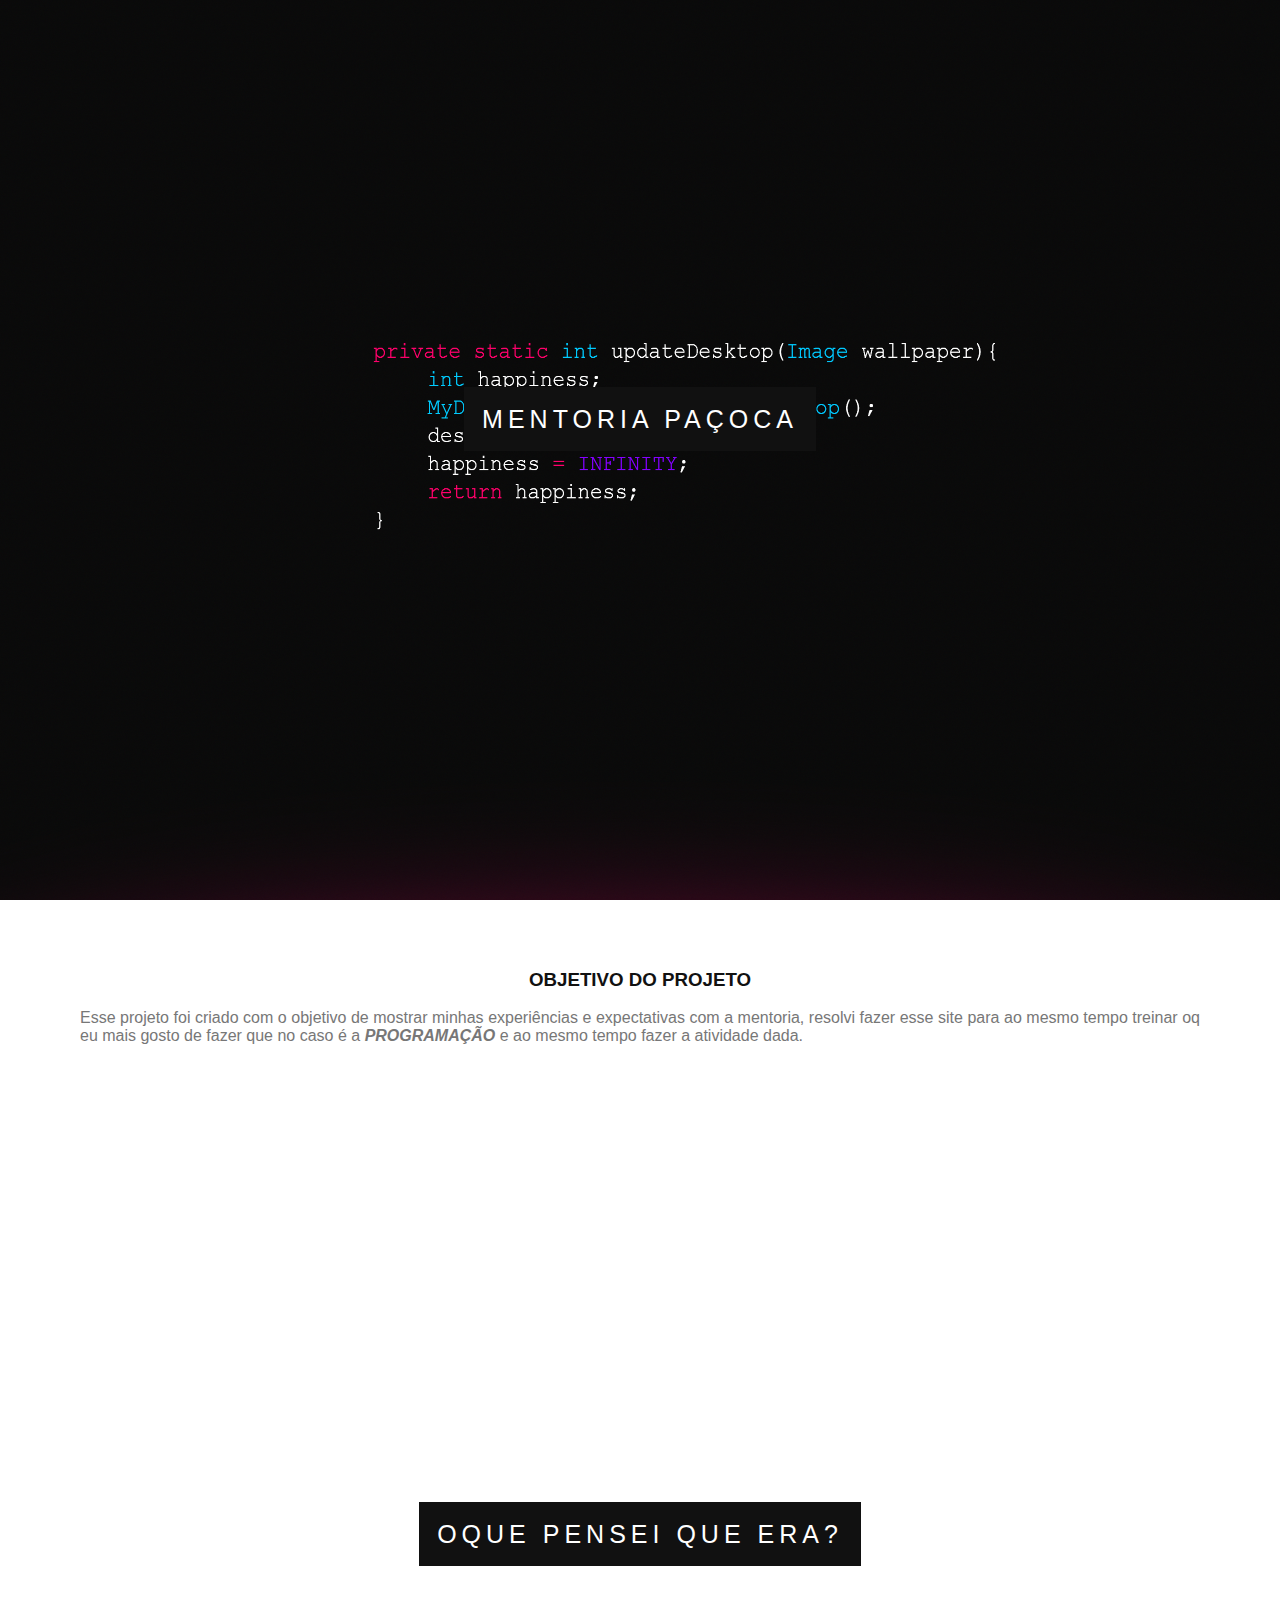
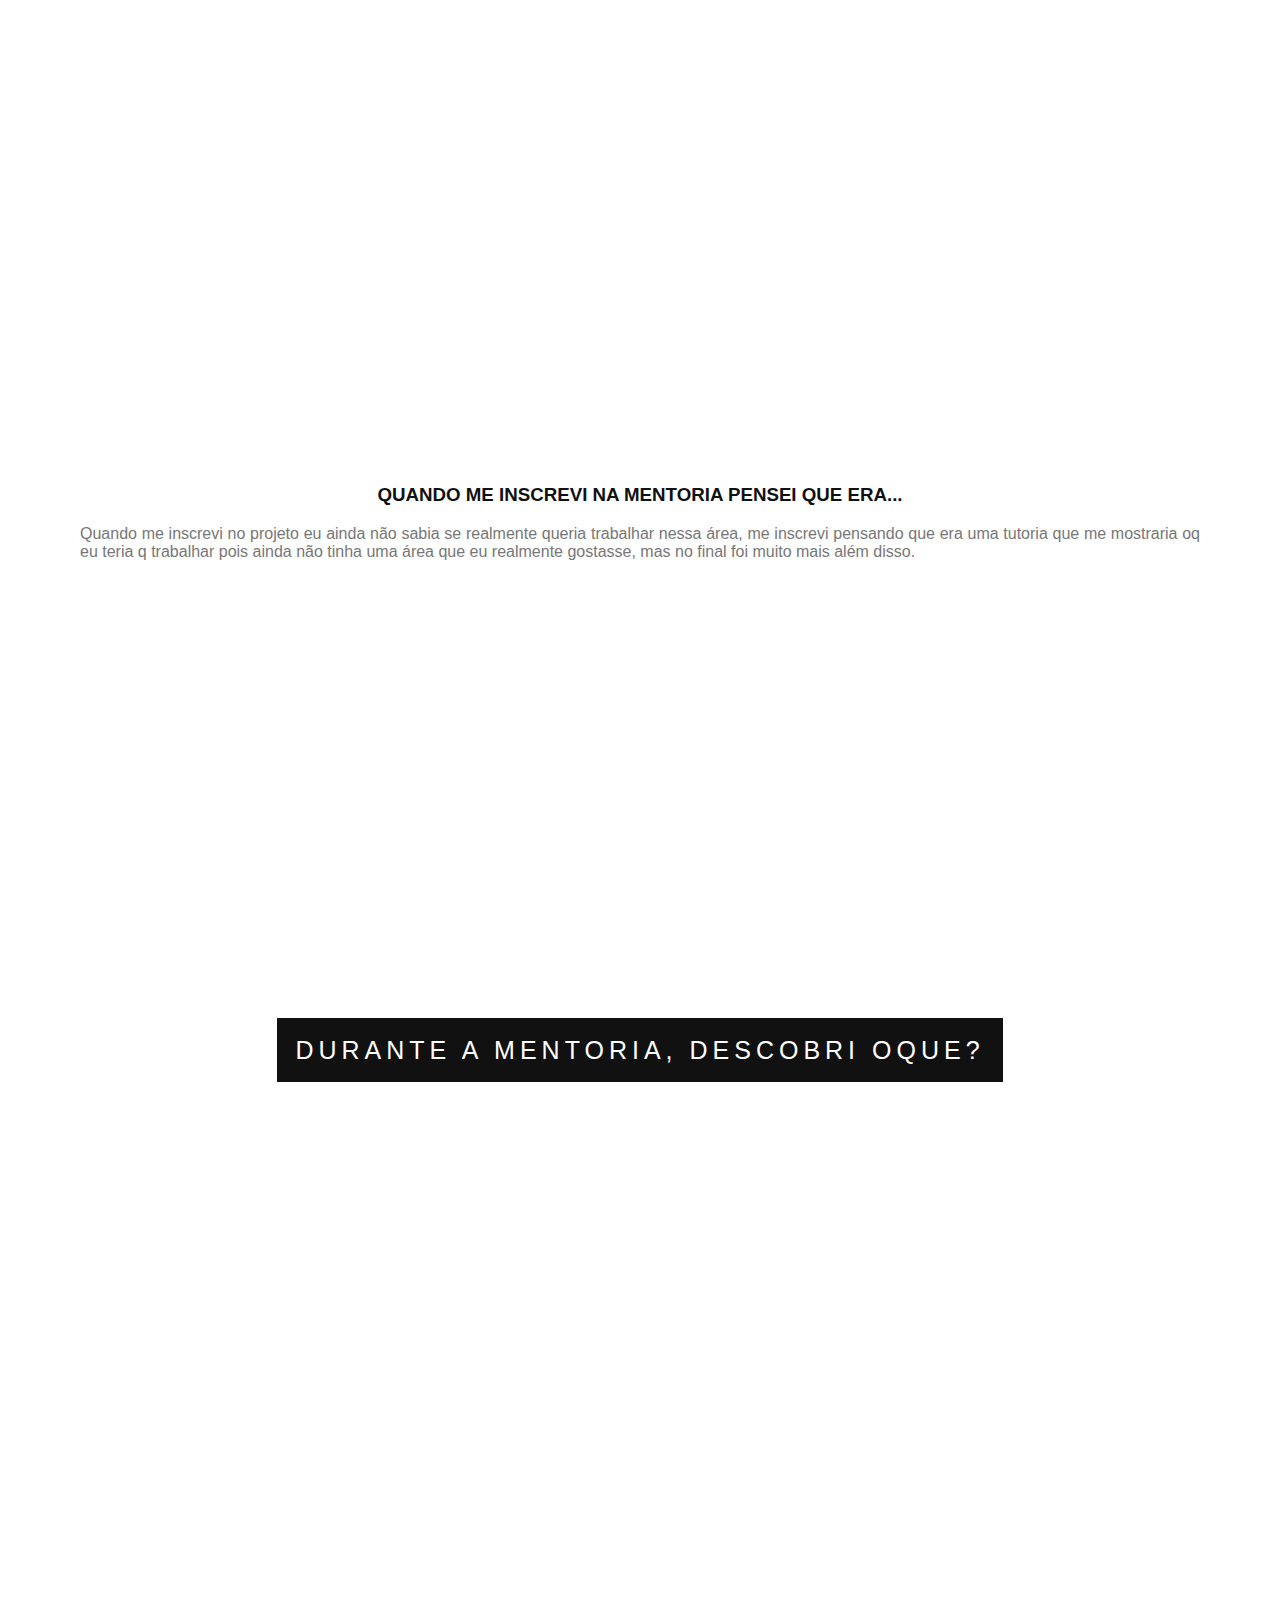
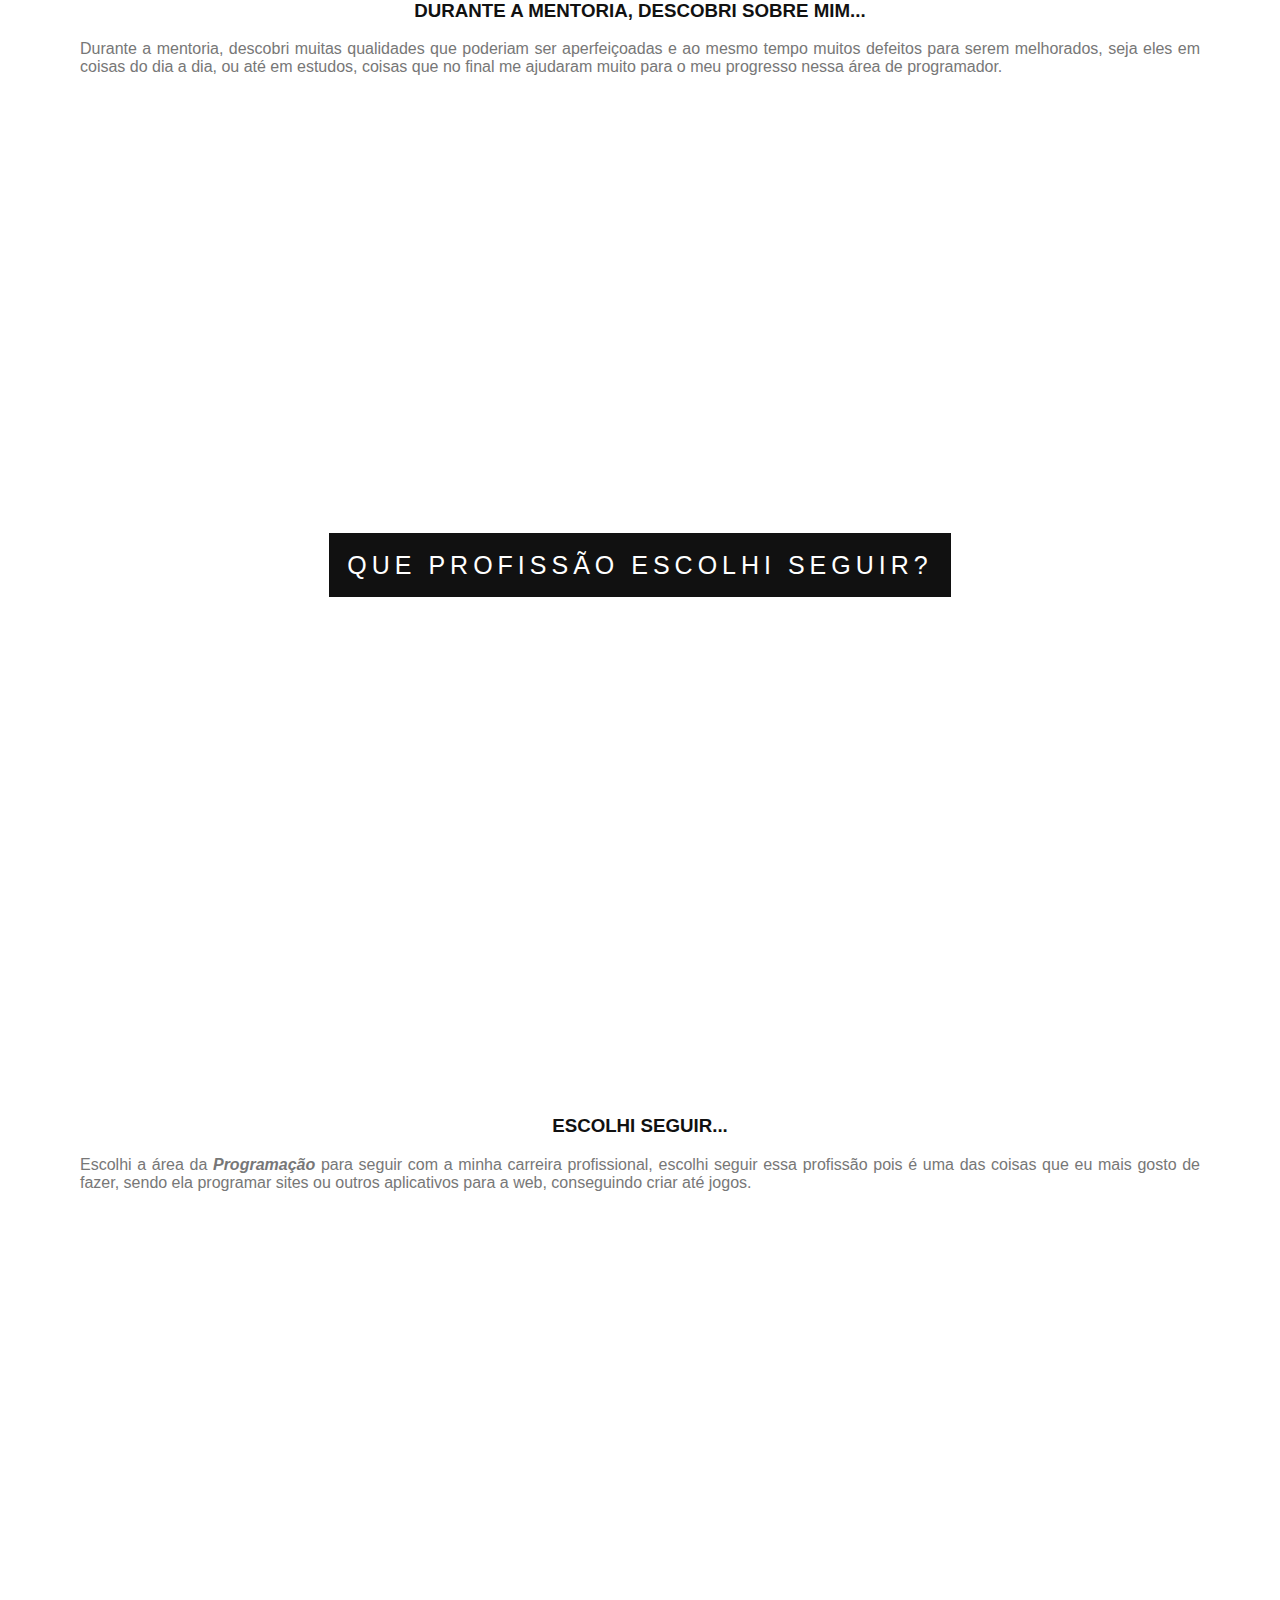
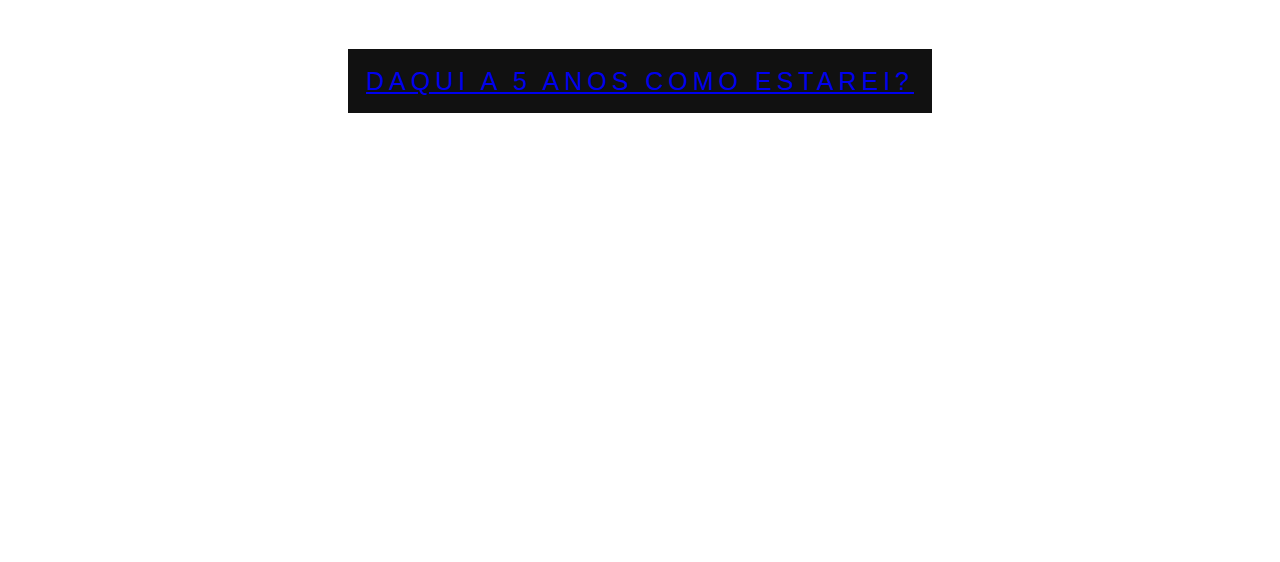
<file: index.html>
<!DOCTYPE html>
<html lang="en">
  <head>
    <meta charset="UTF-8" />
    <meta http-equiv="X-UA-Compatible" content="IE=edge" />
    <meta name="viewport" content="width=device-width, initial-scale=1.0" />
    <link rel="stylesheet" href="style.css" />
    <title>Mentoria</title>
  </head>
  <body>
    <div class="caixa1">

        <div class="conteudo-titulo">
            <span class="titulo">MENTORIA PAÇOCA</span>
        </div>

    </div>

    <div class="conteudo">
      <h3>Objetivo do projeto</h3>
      <p>
        Esse projeto foi criado com o objetivo  de mostrar minhas experiências e 
        expectativas com a mentoria, resolvi fazer esse site para ao mesmo tempo 
        treinar oq eu mais gosto de fazer que no caso é a <strong><EM>PROGRAMAÇÃO</EM></strong>
        e ao mesmo tempo fazer a atividade dada.
      </p>
      
    </div>

    <div class="caixa2">
        <div class="conteudo-titulo">
            <span class="titulo">Oque pensei que era?</span>
        </div>

    </div>

    <div class="conteudo">
        <h3>Quando me inscrevi na mentoria pensei que era...</h3>
        <p>
          Quando me inscrevi no projeto eu ainda não sabia se realmente queria trabalhar
          nessa área, me inscrevi pensando que era uma tutoria que me mostraria oq eu teria q trabalhar 
          pois ainda não tinha uma área que eu realmente gostasse, mas no final foi muito mais além disso.
        </p>
      </div>

    <div class="caixa3">
        <div class="conteudo-titulo">
            <span class="titulo">Durante a mentoria, Descobri oque?</span>
        </div>

    </div>

    <div class="conteudo">
        <h3>Durante a mentoria, descobri sobre mim...</h3>
        <p>
          Durante a mentoria, descobri muitas qualidades que poderiam ser aperfeiçoadas e ao mesmo tempo muitos defeitos para 
          serem melhorados, seja eles em coisas do dia a dia, ou até em estudos, coisas que no final me ajudaram muito para 
          o meu progresso nessa área de programador.
        </p>
      </div>

    <div class="caixa4">
        <div class="conteudo-titulo">
            <span class="titulo">Que profissão escolhi seguir?</span>
        </div>

    </div>

    <div class="conteudo">
        <h3>Escolhi seguir...</h3>
        <p>
          Escolhi a área da <strong><em>Programação</em></strong> para seguir com a minha carreira profissional, 
          escolhi seguir essa profissão pois é uma das coisas que eu mais gosto de fazer, sendo ela programar sites
          ou outros aplicativos para a web, conseguindo criar até jogos.
        </p>
      </div>

          <div class="caixa5">
            <div class="conteudo-titulo">
                <span class="titulo2"><a href="index2.html">Daqui a 5 anos como estarei?</a></span>
            </div>
  </body>
</html>
</file>
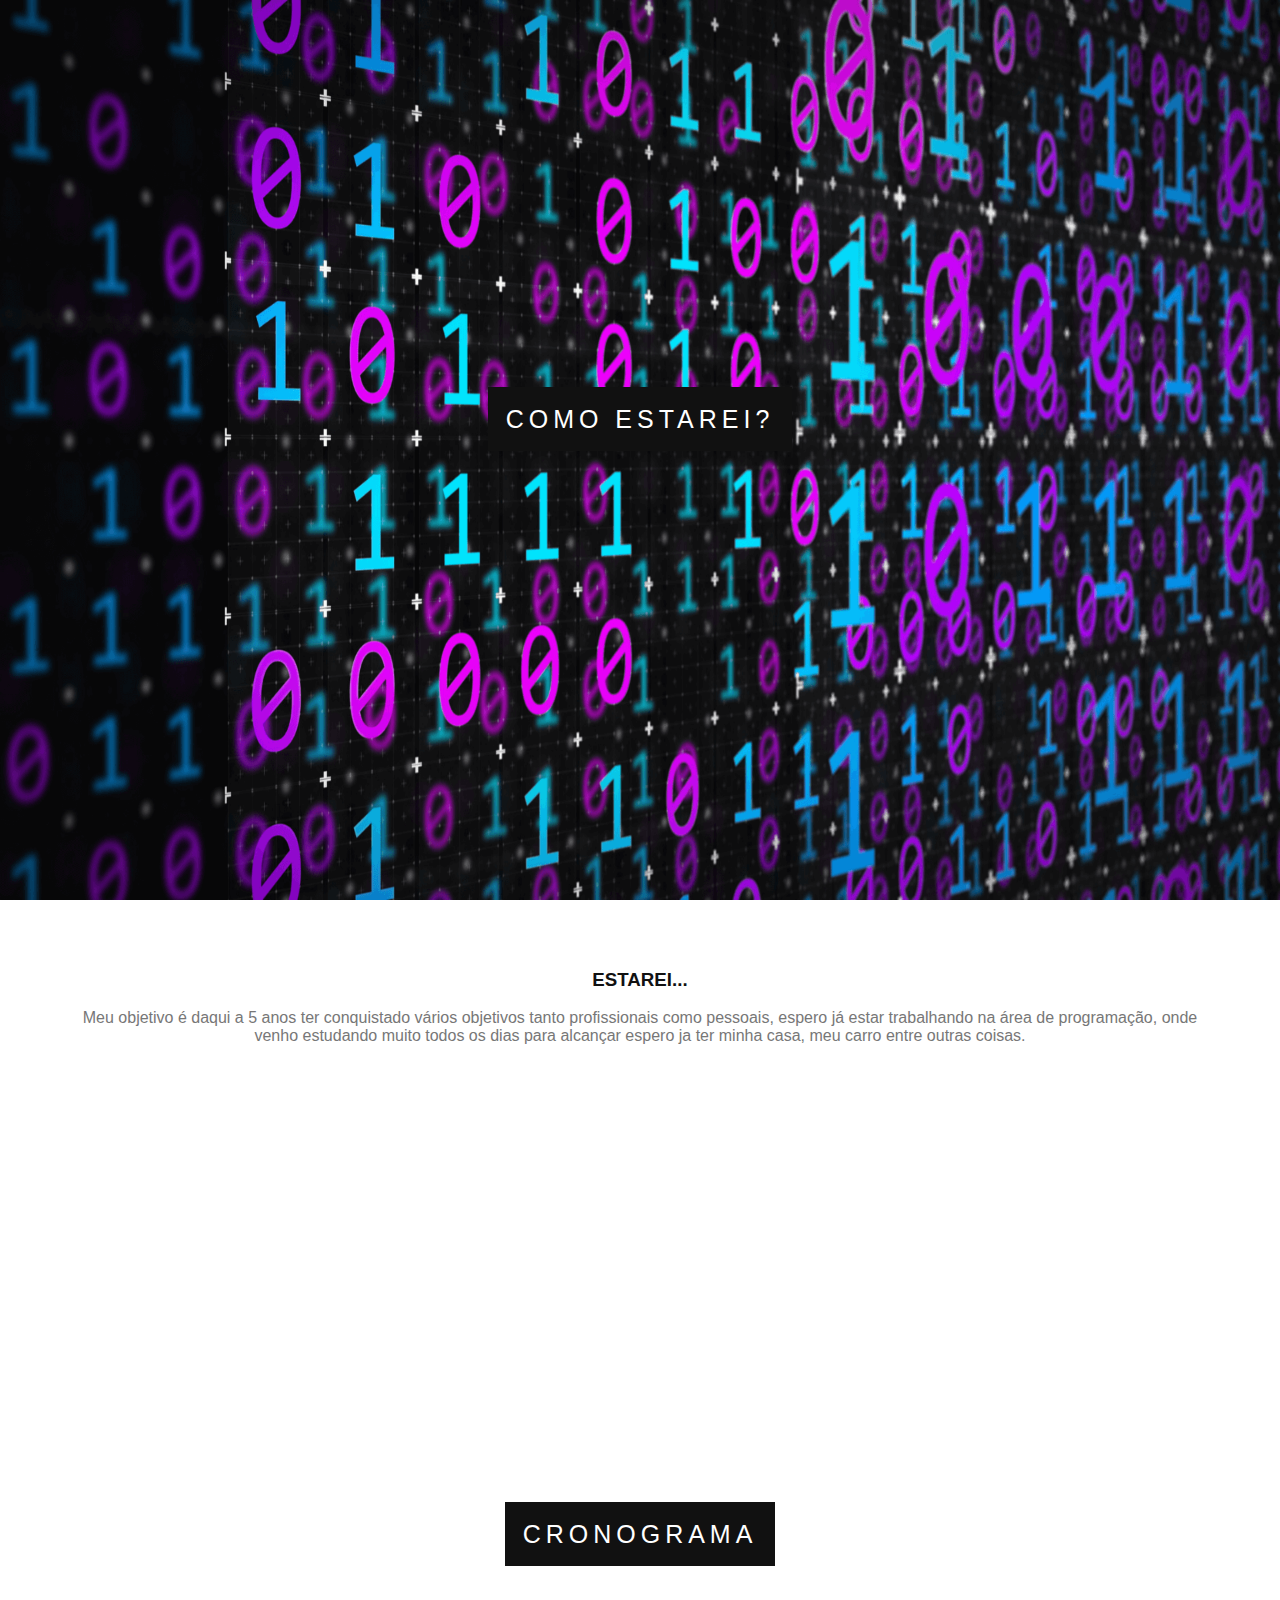
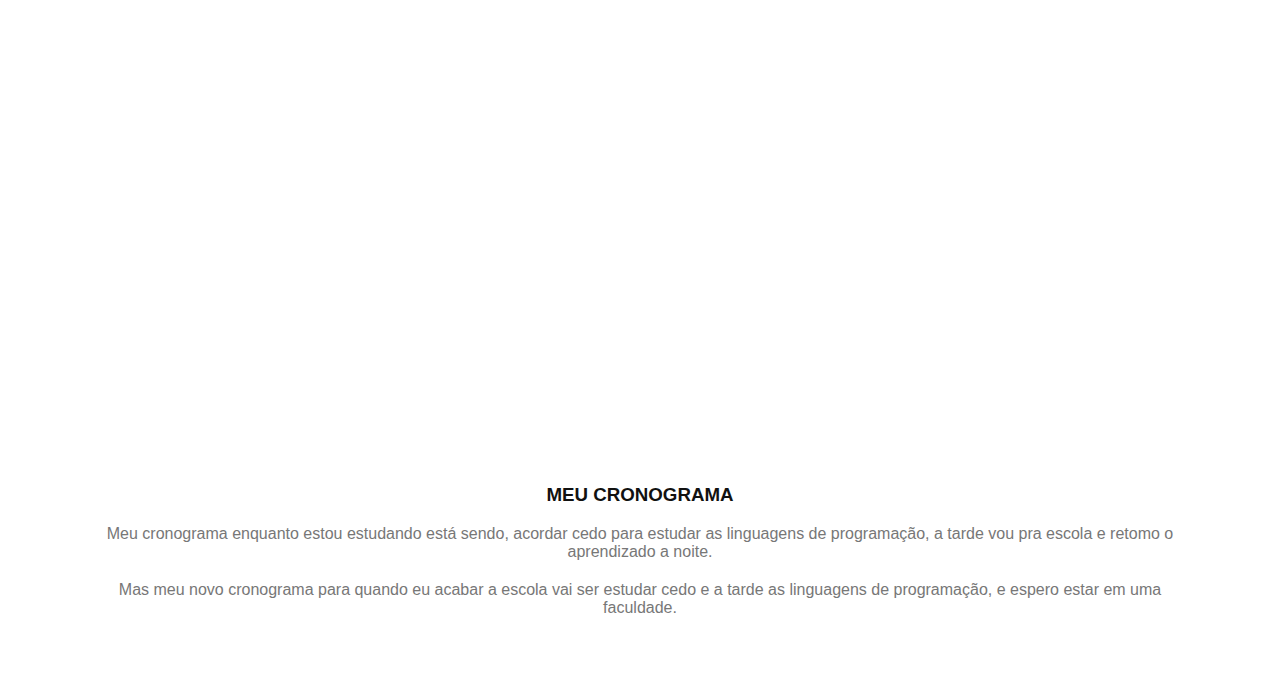
<file: index2.html>
<!DOCTYPE html>
<html lang="en">
  <head>
    <meta charset="UTF-8" />
    <meta http-equiv="X-UA-Compatible" content="IE=edge" />
    <meta name="viewport" content="width=device-width, initial-scale=1.0" />
    <link rel="stylesheet" href="css/style.css" />
    <title>Mentoria - Continuação</title>
  </head>
  <body>
    <div class="caixa1">

        <div class="conteudo-titulo">
            <span class="titulo">Como estarei?</span>
        </div>

    </div>

    <div class="conteudo">
      <h3>Estarei...</h3>
      <p>
        Meu objetivo é daqui a 5 anos ter conquistado vários objetivos tanto profissionais como pessoais, 
        espero já estar trabalhando na área de programação, onde venho estudando muito todos os dias para alcançar 
        espero ja ter minha casa, meu carro entre outras coisas.
      </p>
      
    </div>

    <div class="caixa2">
        <div class="conteudo-titulo">
            <span class="titulo">Cronograma</span>
        </div>

    </div>

    <div class="conteudo">
        <h3>Meu cronograma</h3>
        <p>
          Meu cronograma enquanto estou estudando está sendo, acordar cedo para estudar as 
          linguagens de programação, a tarde vou pra escola e retomo o aprendizado a noite.
        </p>
        <p>
            Mas meu novo cronograma para quando eu acabar a escola vai ser estudar cedo e a tarde 
            as linguagens de programação, e espero estar em uma faculdade.
        </p>
      </div>
  </body>
</html>
</file>
<file: style.css>
/* Configuração padrão da pagina
------------------------------*/
body, html {
    margin: 0;
    font: 16px "Lato", sans-serif;
    color: #777;
    height: 100%;

}

.conteudo {
    color: #777;
    background-color: white;
    text-align: justify;
    padding: 50px 80px;
}

h3 {
    text-transform: uppercase;
    color: #111;
    text-align: center;
}

p {
    margin-bottom: 20px;
}

/* Efeito Parallax
----------------------*/
.caixa1, .caixa2, .caixa3, .caixa4, .caixa5 {
    height: 100%;
    background-size: 100% 100%;
    background-attachment: fixed;
    position: relative;
}
.caixa1 {
    background-image: url(imagens/430915.jpg);
}

.caixa2 {
    background-image: url(imagens/thumb-1920-430892.png);
}

.caixa3 {
    background-image: url(imagens/695932.jpg);
}

.caixa4 {
    background-image: url(imagens/img.jpg);
}

.caixa5 {
    background-image: url(imagens/701031.png);
}

.conteudo-titulo {
    position: absolute;
    left: 0%;
    top: 45%;
    width: 100%;
    text-align: center;
}

.conteudo-titulo span.titulo {
    color: #fff;
    background-color: #111;
    padding: 18px;
    font-size: 25px;
    letter-spacing: 5px;
    text-transform: uppercase;
}

.conteudo-titulo span.titulo2 {
    color: #fff;
    background-color: #111;
    padding: 18px;
    font-size: 25px;
    letter-spacing: 5px;
    text-transform: uppercase;
    text-decoration: none;
}
</file>
<file: css/style.css>
/* Configuração padrão da pagina
------------------------------*/
body, html {
    margin: 0;
    font: 16px "Lato", sans-serif;
    color: #777;
    height: 100%;

}

.conteudo {
    color: #777;
    background-color: white;
    text-align: justify;
    padding: 50px 80px;
    text-align: center;
}

h3 {
    text-transform: uppercase;
    color: #111;
    text-align: center;
}

p {
    margin-bottom: 20px;
}

/* Efeito Parallax
----------------------*/
.caixa1, .caixa2 {
    height: 100%;
    background-size: 100% 100%;
    background-attachment: fixed;
    position: relative;
}
.caixa1 {
    background-image: url(../imagens/Demissao-por-algoritmos-1.png);
}

.caixa2 {
    background-image: url(../imagens/thumb-1920-423148.jpg);
}

.conteudo-titulo {
    position: absolute;
    left: 0%;
    top: 45%;
    width: 100%;
    text-align: center;
}

.conteudo-titulo span.titulo {
    color: #fff;
    background-color: #111;
    padding: 18px;
    font-size: 25px;
    letter-spacing: 5px;
    text-transform: uppercase;
}

.conteudo-titulo span.titulo2 {
    color: #fff;
    background-color: #111;
    padding: 18px;
    font-size: 25px;
    letter-spacing: 5px;
    text-transform: uppercase;
    text-decoration: none;
}
</file>
